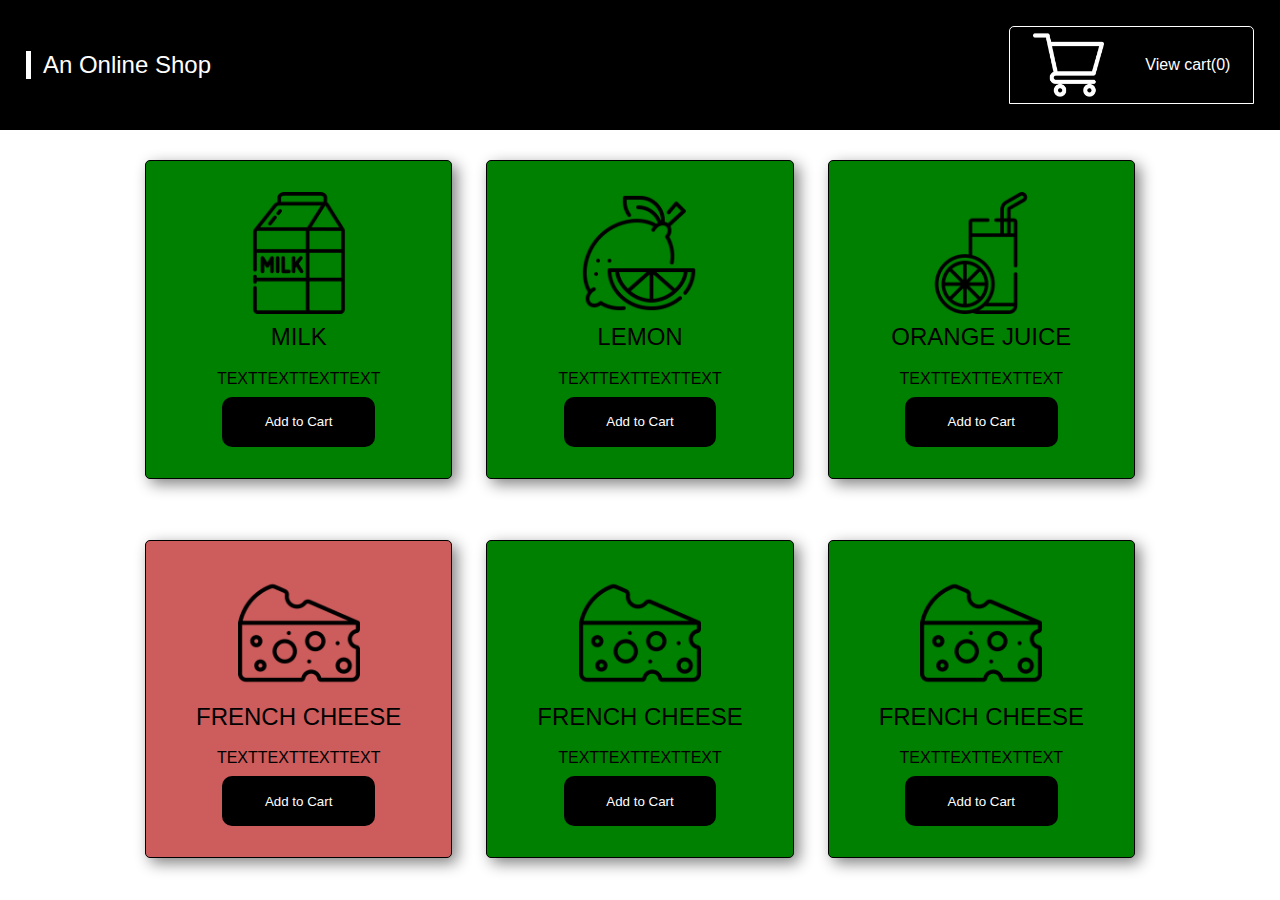
<file: Jonathan/intermeditate/index.html>
<!DOCTYPE html>
<html>
<head>
	<title>intermediate</title>

	<link rel="stylesheet" type="text/css" href="style.css">

	<script src="https://ajax.googleapis.com/ajax/libs/jquery/3.4.1/jquery.min.js"></script>

	<script src="items.json"></script>
</head>
<body>

	<header>
		
		<p id = "headertext">An Online Shop</p>

		<div id = "cart">
			
			<div id = "cartbuttoncontent">

				<img id = "cartimage"src="img/supermarket.png" alt="cart">

				<p id = "viewcart">View cart(<span id = "itemcount">0</span>)</p>

			</div>

			<div id = "dropdowncart">
			
				<ul id = "cartlist">

				<!-- 	<li class = "cartlistitem">
						<img src="img/cheese.png" alt="">
						<p class = "itempreis">€</p>
						<p class = "itemanzahl">0</li> -->

					

				</ul>

				<div id = "totaldiv">

					<p>Your total is <span id = "totalprice">0</span>€</p>
					<div class="option">

					<button id = "checkoutbutton" type="button">Pay</button>
					
					<button id = "clearbutton" type="button">Clear List</button>
					</div>
				</div>

			</div>
	



		</div>

	</header>

	
	
	<main>
		
		<div id = "containerformenu">
			
		
			<div id = "container">
				
				<!-- <div class = "item">

					<img src="img/supermarket.png" alt="icon">

					<p class = "itemName">Name</p>

					<p class = "itemDescription">Description</p>

					<button class = "shoppingbutton" type="button">Add to cart</button>
					
				</div> -->
			
			</div>




		</div>






		

		


	

	</main>

	<footer>
		
	</footer>

<script src="script.js" type="text/javascript" charset="utf-8"></script>
</body>
</html>
</file>
<file: Jonathan/intermeditate/style.css>
* {
  margin: 0px;
  padding: 0px;
  box-sizing: border-box;
  font-family: sans-serif; }

header {
  background-color: black;
  padding: 2%;
  display: flex;
  justify-content: space-between;
  align-items: center; }
  header #headertext {
    font-size: 150%;
    color: white;
    border-left: 5px white solid;
    padding-left: 1%; }
  header #cart {
    width: 20%;
    cursor: pointer; }
    header #cart #cartbuttoncontent {
      display: flex;
      justify-content: space-around;
      align-items: center;
      padding: 1%;
      border: solid 1px white;
      border-radius: 5px 5px 0px 0px; }
      header #cart #cartbuttoncontent #cartimage {
        width: 30%;
        filter: invert(100%); }
      header #cart #cartbuttoncontent #viewcart {
        color: white; }
    header #cart #dropdowncart {
      display: none;
      flex-direction: column;
      border: solid 1px white;
      border-radius: 0px 0px 5px 5px;
      color: black;
      padding: 5%;
      background-color: white; }
      header #cart #dropdowncart #cartlist {
        font-size: 80%;
        list-style-type: none; }
        header #cart #dropdowncart #cartlist li {
          display: flex;
          justify-content: space-between;
          align-items: center;
          margin: 1%; }
          header #cart #dropdowncart #cartlist li img {
            width: 15%; }
      header #cart #dropdowncart #totaldiv {
        display: flex;
        flex-direction: column;
        align-items: center;
        margin-top: 5%; }
        header #cart #dropdowncart #totaldiv #totalprice {
          font-weight: bold;
          align-self: center; }
        header #cart #dropdowncart #totaldiv #checkoutbutton {
          width: 45%;
          margin-top: 3%; }
        header #cart #dropdowncart #totaldiv #clearbutton {
          width: 45%;
          margin-top: 3%; }
        header #cart #dropdowncart #totaldiv .option {
          display: flex;
          justify-content: space-around;
          width: 100%;
          margin: 1%; }

main #containerformenu #container {
  display: flex;
  flex-wrap: wrap;
  justify-content: space-around;
  margin: 5% 0%;
  width: 80%;
  margin: auto; }
  main #containerformenu #container .item {
    display: flex;
    flex-direction: column;
    align-items: center;
    margin: 3% 0%;
    padding: 3% 0%;
    border: solid 1px;
    border-radius: 5px;
    box-shadow: 5px 5px 15px grey;
    background-color: rgba(0, 0, 0, 0.1);
    width: 30%;
    transition: 0.3s; }
    main #containerformenu #container .item:hover {
      transform: scale(1.03); }
    main #containerformenu #container .item img {
      width: 40%; }
    main #containerformenu #container .item .itemName {
      font-size: 150%;
      margin: 3% 0%; }
    main #containerformenu #container .item .itemDescription {
      font-size: 100%;
      margin: 3% 0%; }
    main #containerformenu #container .item .shoppingbutton {
      width: 50%;
      height: 50px;
      border: none;
      border-radius: 10px;
      background-color: black;
      color: white;
      cursor: pointer; }

/*# sourceMappingURL=style.css.map */
</file>
